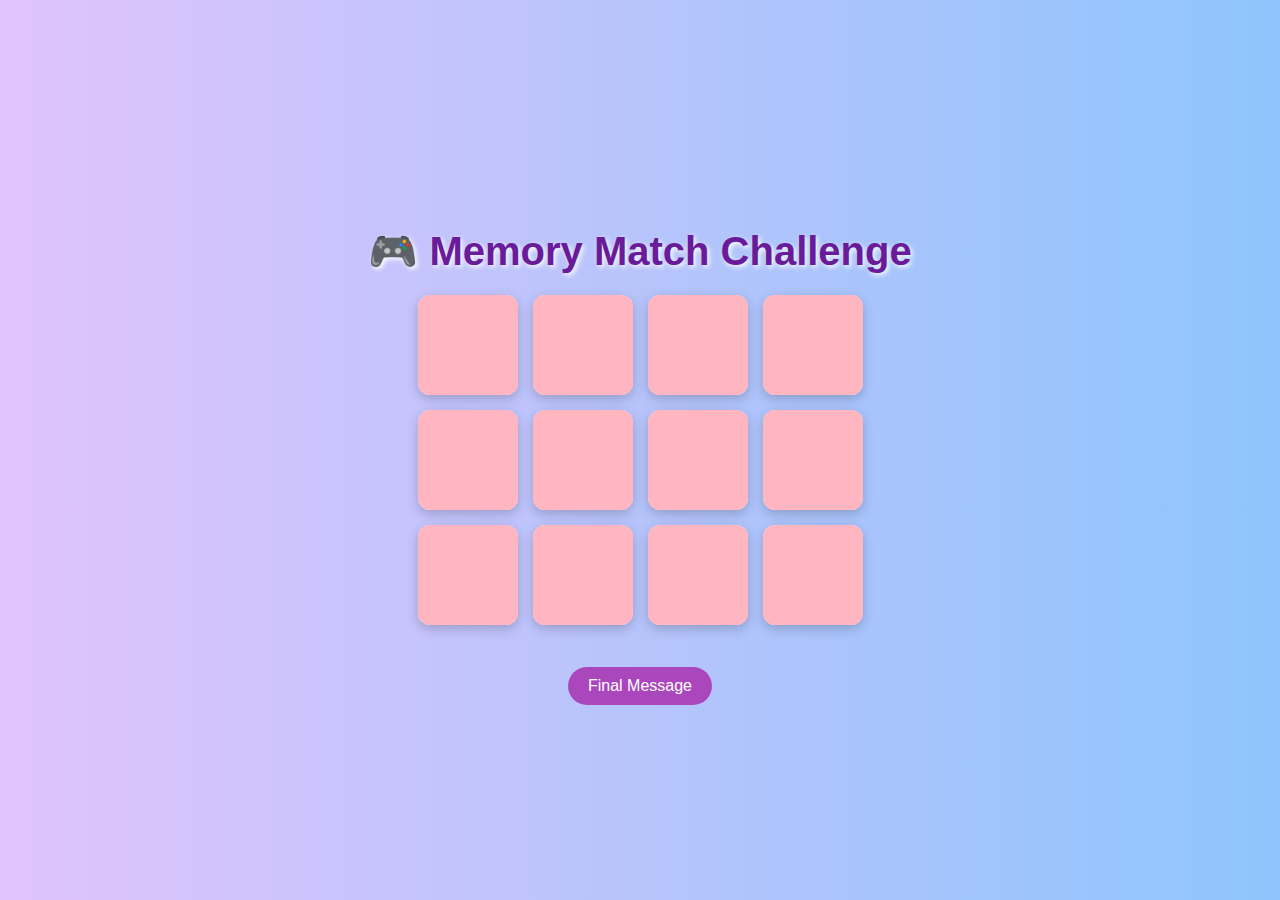
<file: game.html>
<!DOCTYPE html>
<html lang="en">
  <head>
    <meta charset="UTF-8" />
    <meta name="viewport" content="width=device-width, initial-scale=1.0" />
    <title>Game</title>
    <link rel="stylesheet" href="css/style.css" />
    <style>
      body {
        margin: 0;
        font-family: "Segoe UI", sans-serif;
        background: linear-gradient(to right, #e0c3fc, #8ec5fc);
        display: flex;
        justify-content: center;
        align-items: center;
        min-height: 100vh;
      }

      .section {
        text-align: center;
        padding: 40px 20px;
        animation: fadeIn 1.5s ease;
      }

      h2 {
        font-size: 2.5rem;
        color: #6a1b9a;
        text-shadow: 2px 2px 5px white;
        margin-bottom: 20px;
      }

      .game-board {
        display: grid;
        grid-template-columns: repeat(4, 100px);
        gap: 15px;
        justify-content: center;
        margin: 20px 0;
      }

      .card {
        width: 100px;
        height: 100px;
        background: #fce4ec;
        border-radius: 12px;
        box-shadow: 0 4px 12px rgba(0, 0, 0, 0.2);
        position: relative;
        perspective: 600px;
        cursor: pointer;
      }

      .card-inner {
        position: absolute;
        width: 100%;
        height: 100%;
        transition: transform 0.6s;
        transform-style: preserve-3d;
      }

      .card.flipped .card-inner {
        transform: rotateY(180deg);
      }

      .card-front,
      .card-back {
        position: absolute;
        width: 100%;
        height: 100%;
        backface-visibility: hidden;
        border-radius: 12px;
      }

      .card-front {
        background: #ffb6c1;
      }

      .card-back img {
        width: 100%;
        height: 100%;
        object-fit: cover;
        border-radius: 12px;
      }

      .card-back {
        transform: rotateY(180deg);
      }

      #game-message {
        font-size: 1.4rem;
        color: #4a148c;
        margin-top: 20px;
        animation: pop 0.5s ease-in-out;
      }

      a button {
        margin-top: 20px;
        padding: 10px 20px;
        font-size: 16px;
        background: #ab47bc;
        color: white;
        border: none;
        border-radius: 20px;
        cursor: pointer;
        transition: background 0.3s;
      }

      a button:hover {
        background: #8e24aa;
      }

      @keyframes fadeIn {
        from {
          opacity: 0;
          transform: translateY(20px);
        }
        to {
          opacity: 1;
          transform: translateY(0);
        }
      }

      @keyframes pop {
        0% {
          transform: scale(0.5);
          opacity: 0;
        }
        100% {
          transform: scale(1);
          opacity: 1;
        }
      }
    </style>
  </head>
  <body>
    <section class="section">
      <h2>🎮 Memory Match Challenge</h2>
      <div id="game-board" class="game-board"></div>
      <p id="game-message"></p>
      <a href="message.html"><button>Final Message</button></a>
    </section>
    <script src="game.js"></script>
  </body>
</html>
</file>
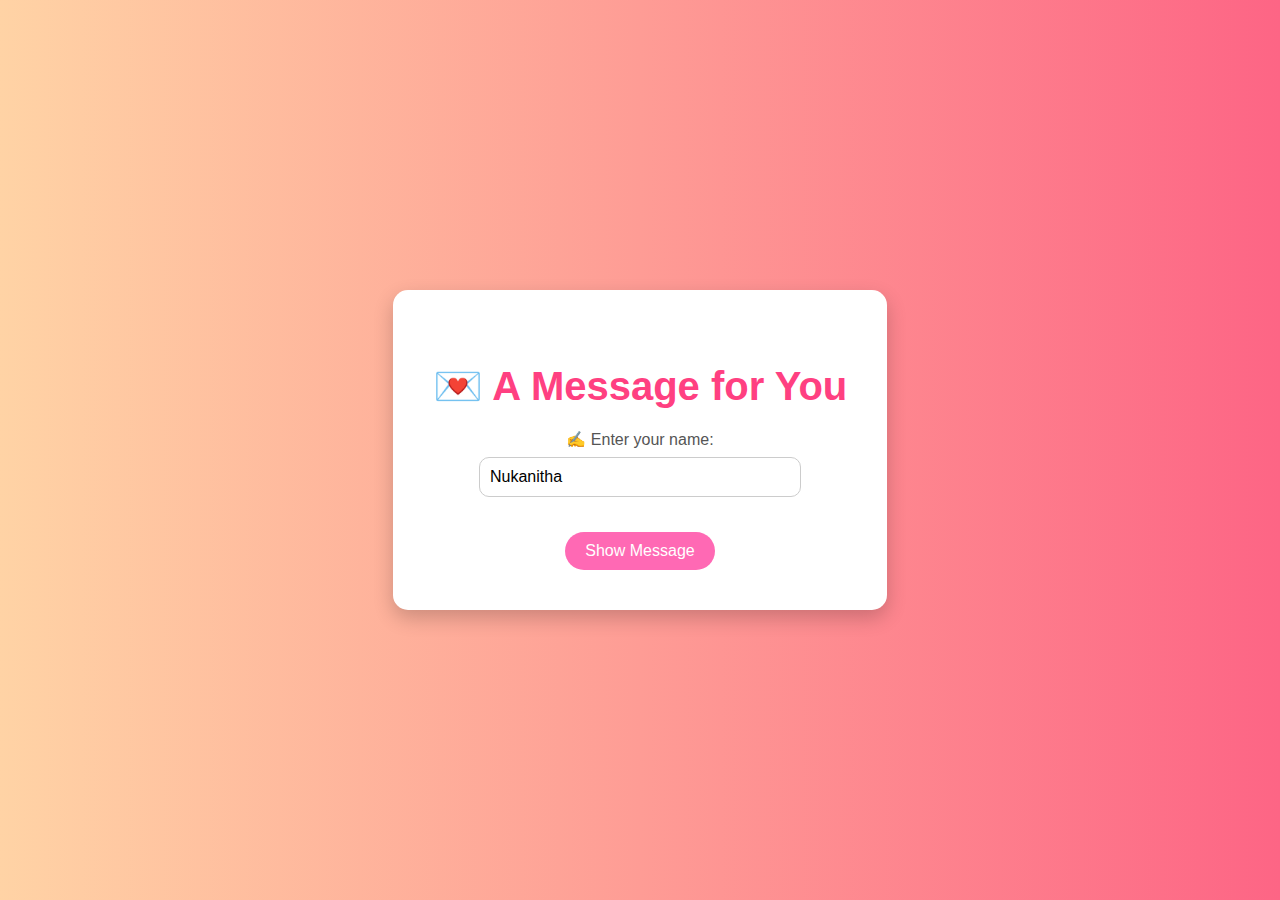
<file: message.html>
<!DOCTYPE html>
<html lang="en">
  <head>
    <meta charset="UTF-8" />
    <meta name="viewport" content="width=device-width, initial-scale=1.0" />
    <title>Special Message</title>
    <link rel="stylesheet" href="css/style.css" />
    <style>
      body {
        margin: 0;
        font-family: "Segoe UI", sans-serif;
        background: linear-gradient(to right, #ffd3a5, #fd6585);
        display: flex;
        justify-content: center;
        align-items: center;
        height: 100vh;
        text-align: center;
      }

      .section {
        background-color: white;
        padding: 40px;
        border-radius: 15px;
        box-shadow: 0 8px 20px rgba(0, 0, 0, 0.2);
        animation: fadeIn 1.5s ease;
      }

      h2 {
        font-size: 2.5rem;
        color: #ff4081;
        margin-bottom: 20px;
      }

      p {
        font-size: 1.2rem;
        color: #333;
        margin-bottom: 10px;
      }

      input {
        padding: 10px;
        border-radius: 10px;
        border: 1px solid #ccc;
        margin-bottom: 20px;
        width: 80%;
        max-width: 300px;
        font-size: 16px;
      }

      button {
        padding: 10px 20px;
        font-size: 16px;
        background: #ff69b4;
        color: white;
        border: none;
        border-radius: 25px;
        cursor: pointer;
        margin-top: 15px;
        transition: background 0.3s;
      }

      button:hover {
        background: #ff1493;
      }

      @keyframes fadeIn {
        from {
          opacity: 0;
          transform: translateY(20px);
        }
        to {
          opacity: 1;
          transform: translateY(0);
        }
      }
    </style>
  </head>
  <body>
    <section class="section">
      <h2>💌 A Message for You</h2>

      <label
        for="nameInput"
        style="font-size: 1rem; color: #555; margin-bottom: 8px; display: block"
      >
        ✍️ Enter your name:
      </label>
      <input
        type="text"
        id="nameInput"
        placeholder="Enter your name here..."
        value="Nukanitha"
      />
      <button onclick="displayMessage()">Show Message</button>

      <div id="messageArea" style="margin-top: 20px; display: none">
        <p id="personalMessage"></p>
        <p id="fromMessage"></p>
        <a href="index.html"><button>Back to Home</button></a>
      </div>
    </section>

    <script>
      function displayMessage() {
        const inputElement = document.getElementById("nameInput");
        const inputName = inputElement.value.trim();
        const name = inputName || "Friend";
        const messageArea = document.getElementById("messageArea");
        const personalMessage = document.getElementById("personalMessage");
        const fromMessage = document.getElementById("fromMessage");

        // Special message for Nukanitha
        if (name.toLowerCase() === "nukanitha") {
          personalMessage.innerHTML = `🎂 Happy Birthday, <strong>${name}</strong>! You're the most amazing, kind-hearted, and beautiful soul. I'm so lucky to have you in my life. 💖`;
          fromMessage.innerHTML = "- With endless love, Your Friend 🌟";
        } else {
          personalMessage.innerHTML = `Thank you for being such an amazing friend, <strong>${name}</strong>! Hope you loved this surprise!`;
          fromMessage.innerHTML = `- With love, ${name}`;
        }

        // Clear input box and hide it after showing the message
        inputElement.value = "";
        inputElement.style.display = "none";
        document.querySelector("label[for='nameInput']").style.display = "none";

        messageArea.style.display = "block";
      }
    </script>
  </body>
</html>
</file>
<file: css/style.css>
body {
  font-family: "Segoe UI", sans-serif;
  text-align: center;
  background: #f9f9f9;
  margin: 0;
  padding: 0;
}

.section {
  padding: 40px 20px;
}

button {
  padding: 10px 20px;
  font-size: 16px;
  background: #ff69b4;
  color: white;
  border: none;
  border-radius: 5px;
  cursor: pointer;
}

.gallery {
  display: flex;
  flex-wrap: wrap;
  justify-content: center;
  gap: 15px;
}

.gallery img {
  width: 150px;
  height: 150px;
  object-fit: cover;
  border-radius: 10px;
  cursor: pointer;
  transition: transform 0.3s ease;
}

.gallery img:hover {
  transform: scale(1.05);
}

.lightbox {
  position: fixed;
  top: 0;
  left: 0;
  width: 100%;
  height: 100%;
  background: rgba(0, 0, 0, 0.8);
  display: flex;
  justify-content: center;
  align-items: center;
}

.lightbox img {
  max-width: 90%;
  max-height: 80%;
  border-radius: 10px;
}

.hidden {
  display: none;
}

.game-board {
  display: grid;
  grid-template-columns: repeat(4, 100px);
  gap: 10px;
  justify-content: center;
  margin-top: 20px;
}

.card {
  width: 100px;
  height: 100px;
  position: relative;
  perspective: 600px;
  cursor: pointer;
}

.card .front,
.card .back {
  width: 100%;
  height: 100%;
  border-radius: 8px;
  position: absolute;
  backface-visibility: hidden;
  transition: transform 0.4s;
}

.card .front {
  background: #ddd;
}

.card .back {
  transform: rotateY(180deg);
}

.card.flipped .front {
  transform: rotateY(180deg);
}

.card.flipped .back {
  transform: rotateY(0deg);
}
</file>
